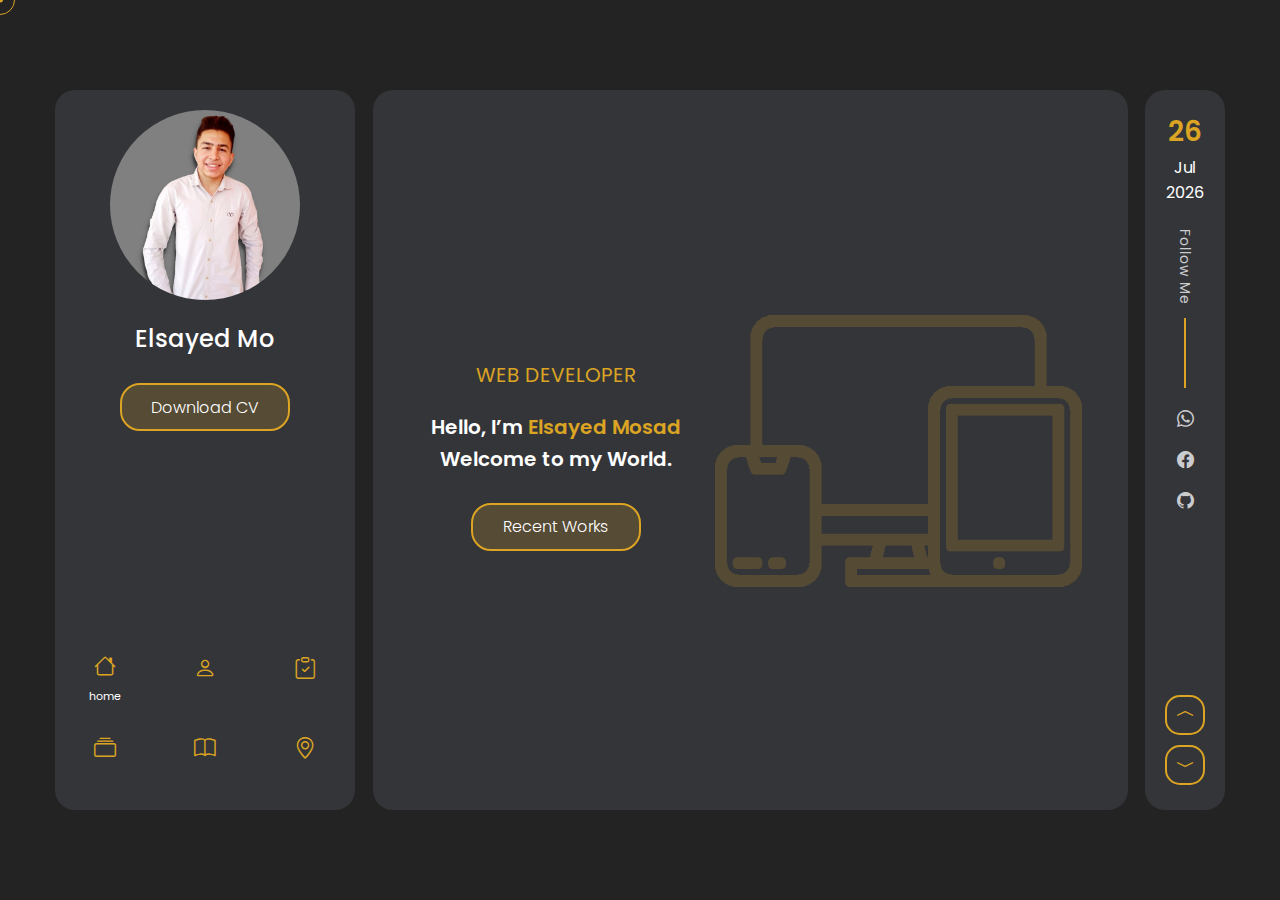
<file: index.html>
<!DOCTYPE html>
<html lang="en">
  <head>
    <meta charset="UTF-8" />
    <meta http-equiv="X-UA-Compatible" content="IE=edge" />
    <meta name="viewport" content="width=device-width, initial-scale=1.0" />
    <meta name="description" content="Elsayed Portfolio Website" />
    <meta name="theme-color" content="#343539" />
    <title>Elsayed Mo</title>
    <!-- Link added -->
    <link rel="shortcut icon" href="assets/imgs/per2.png" />
    <link rel="apple-touch-icon" href="#" />
    <!-- Bootstrap icons -->
    <link rel="stylesheet" href="assets/css/bootstrap-icons.css" />
    <!-- <link rel="stylesheet" href="https://cdn.jsdelivr.net/npm/bootstrap-icons@1.8.1/font/bootstrap-icons.css"> -->
    <!-- Google Fonts -->
    <link
      href="https://fonts.googleapis.com/css?family=Roboto:400,700&display=swap"
      rel="stylesheet"
    />
    <link rel="preconnect" href="https://fonts.googleapis.com" />
    <link rel="preconnect" href="https://fonts.gstatic.com" crossorigin />
    <link
      href="https://fonts.googleapis.com/css2?family=Poppins:ital,wght@0,100;0,200;0,300;0,400;0,500;0,600;0,700;0,800;0,900;1,100;1,200;1,300;1,400;1,500;1,600;1,700;1,800;1,900&display=swap"
      rel="stylesheet"
    />
    <!-- Render all elements -->
    <link rel="stylesheet" href="assets/css/normalize.css" />
    <!-- Main CSS file -->
    <link rel="stylesheet" href="assets/css/style.css" />
    <!-- Swiper CSS -->
    <link
      rel="stylesheet"
      href="https://unpkg.com/swiper/swiper-bundle.min.css"
    />
  </head>
  <body>
    <div class="load" id="loader"></div>
    <div class="content">
      <div class="container">
        <div class="toggle-side">
          <span></span>
          <span></span>
          <span></span>
        </div>
        <div class="left-side">
          <div class="my-info">
            <div class="my-img">
              <img src="assets/imgs/meme.jpg" alt="My Image In Left Side" />
            </div>
            <div class="my-name">Elsayed Mo</div>
            <a
              class="my-cv but"
              href="assets/pdf/myCV.pdf"
              aria-label="Download CV"
              target="_blank"
            >
              Download CV
            </a>
          </div>
          <nav class="nav">
            <ul class="nav-menu">
              <li class="nav-item">
                <a href="#home" class="nav-link active-link" aria-label="Home">
                  <i class="bi bi-house"></i>
                  <span class="item-name"> home </span>
                </a>
              </li>
              <li class="nav-item">
                <a href="#about" class="nav-link" aria-label="About">
                  <i class="bi bi-person"></i>
                  <span class="item-name"> about </span>
                </a>
              </li>
              <li class="nav-item">
                <a href="#resume" class="nav-link" aria-label="Resume">
                  <i class="bi bi-clipboard-check"></i>
                  <span class="item-name"> resume </span>
                </a>
              </li>
              <li class="nav-item">
                <a href="#works" class="nav-link" aria-label="Works">
                  <i class="bi bi-collection"></i>
                  <span class="item-name"> works </span>
                </a>
              </li>
              <li class="nav-item">
                <a href="#blog" class="nav-link" aria-label="Blog">
                  <i class="bi bi-book"></i>
                  <span class="item-name"> blog </span>
                </a>
              </li>
              <li class="nav-item">
                <a href="#contact" class="nav-link" aria-label="Contact">
                  <i class="bi bi-geo-alt"></i>
                  <span class="item-name"> contact </span>
                </a>
              </li>
            </ul>
          </nav>
        </div>
        <main class="main">
          <div class="main-content">
            <section class="home section">
              <div class="home-img">
                <img
                  src="assets/imgs/meme.jpg"
                  alt="My Image in Home section"
                />
              </div>
              <div class="home-text">
                <div class="home-job">web developer</div>
                <div class="home-hello">
                  Hello, I’m
                  <span class="home-my-name"> Elsayed Mosad </span>
                  Welcome to my World.
                </div>
                <div class="home-social">
                  <a
                    href="https://www.facebook.com/"
                    class="social-whats home-link"
                    aria-label="whats"
                    ><i class="bi bi-whatsapp"></i
                  ></a>
                  <a
                    href="https://www.facebook.com/"
                    class="social-face home-link"
                    aria-label="facebook"
                    ><i class="bi bi-facebook"></i
                  ></a>
                  <a
                    href="https://github.com/"
                    class="social-github home-link"
                    aria-label="github"
                    ><i class="bi bi-github"></i
                  ></a>
                </div>
                <button
                  class="home-works but"
                  aria-label="Recent Works In Home"
                >
                  Recent Works
                </button>
              </div>
              <div class="home-main-img">
                <img
                  src="assets/imgs/responsive-dark.png"
                  alt="responsive home img"
                />
              </div>
            </section>

            <section class="section about">
              <div class="about-me">
                <div class="about-me-img">
                  <img src="assets/imgs/about.jpg" alt="About Image" />
                </div>
                <div class="about-me-text">
                  <h2 class="about-me-head">
                    A short story about me , my mission, thinking and craft.
                  </h2>
                  <p class="about-me-par">
                    I’m a web developer who aware of the tiny moments in a
                    persons life that reveal greater truths. Lorem ipsum dolor,
                    sit amet consectetur adipisicing elit. Voluptate dolorum
                    sunt omnis atque explicabo aut.
                  </p>
                </div>
                <div class="about-info">
                  <div class="flex-info">
                    <div class="about-info-r">
                      <h4 class="about-title">
                        Website :
                        <span class="about-des"> e1357924680m@gmail.com </span>
                      </h4>
                      <h4 class="about-title">
                        Phone :
                        <span class="about-des"> +155 549 6206</span>
                      </h4>
                      <h4 class="about-title">
                        City :
                        <span class="about-des"> El-Bagour City</span>
                      </h4>
                    </div>
                    <div class="about-info-l">
                      <h4 class="about-title">
                        Age :
                        <span class="about-des"> 20 </span>
                      </h4>
                      <h4 class="about-title">
                        Degree :
                        <span class="about-des"> Master </span>
                      </h4>
                      <h4 class="about-title">
                        Freelance :
                        <span class="about-des"> Available </span>
                      </h4>
                    </div>
                  </div>
                  <button class="hire-me" aria-label="Hire Me">hire me</button>
                </div>
              </div>
              <div class="about-icons">
                <div class="about-icon-box">
                  <i class="bi bi-palette"></i>
                  <div class="icon-num" data-number="43">1</div>
                  <div class="icon-box-name">Logic Design</div>
                </div>
                <div class="about-icon-box">
                  <i class="bi bi-laptop"></i>
                  <div class="icon-num" data-number="63">1</div>
                  <div class="icon-box-name">Web Design</div>
                </div>
                <div class="about-icon-box">
                  <i class="bi bi-award"></i>
                  <div class="icon-num" data-number="42">1</div>
                  <div class="icon-box-name">Illustration</div>
                </div>
                <div class="about-icon-box">
                  <i class="bi bi-journal-check"></i>
                  <div class="icon-num" data-number="58">1</div>
                  <div class="icon-box-name">Project Done</div>
                </div>
              </div>
              <div class="about-skills">
                <div class="about-box1">
                  <div class="skills-text">
                    <h2 class="skills-head">
                      I have been able to experience & developing this type of
                      skill.
                    </h2>
                    <p class="skills-par">
                      I was doing everything in my power to provide me with all
                      the experiences to provide cost-effective and high quality
                      products to satisfy my customers all over the world
                    </p>
                  </div>
                </div>
                <div class="about-box2">
                  <ul class="about-knowledge">
                    <li>Compatibility</li>
                    <li>Support</li>
                    <li>Speed</li>
                    <li>Teaching Web</li>
                  </ul>
                </div>
                <div class="about-box3">
                  <div class="skills-design">
                    <h2 class="design-head title">Skills</h2>
                    <div class="skill-item">
                      <h4 class="skill-name">front-end</h4>
                      <div class="skill-show">
                        <span class="span-show" data-width="75%"></span>
                        <div class="skill-per">
                          <span class="span-text" data-width="75">0</span
                          ><span>%</span>
                        </div>
                      </div>
                    </div>
                    <div class="skill-item">
                      <h4 class="skill-name">data structure & algorithm</h4>
                      <div class="skill-show">
                        <span class="span-show" data-width="60%"></span>
                        <div class="skill-per">
                          <span class="span-text" data-width="60">0</span
                          ><span>%</span>
                        </div>
                      </div>
                    </div>
                    <div class="skill-item">
                      <h4 class="skill-name">c++</h4>
                      <div class="skill-show">
                        <span class="span-show" data-width="70%"></span>
                        <div class="skill-per">
                          <span class="span-text" data-width="70">0</span
                          ><span>%</span>
                        </div>
                      </div>
                    </div>
                  </div>
                </div>
                <div class="about-box4">
                  <h2 class="design-head title">Design Skills</h2>
                  <div class="lang-box">
                    <h6 class="lang-head">Arbic <span>Fluent</span></h6>
                    <ul class="lang-list">
                      <li class="lang-item bg"></li>
                      <li class="lang-item bg"></li>
                      <li class="lang-item bg"></li>
                      <li class="lang-item bg"></li>
                      <li class="lang-item bg"></li>
                      <li class="lang-item bg"></li>
                      <li class="lang-item bg"></li>
                      <li class="lang-item bg"></li>
                      <li class="lang-item bg"></li>
                      <li class="lang-item ha"></li>
                    </ul>
                  </div>
                  <div class="lang-box">
                    <h6 class="lang-head">English <span>Fluent</span></h6>
                    <ul class="lang-list">
                      <li class="lang-item bg"></li>
                      <li class="lang-item bg"></li>
                      <li class="lang-item bg"></li>
                      <li class="lang-item bg"></li>
                      <li class="lang-item bg"></li>
                      <li class="lang-item bg"></li>
                      <li class="lang-item bg"></li>
                      <li class="lang-item ha"></li>
                      <li class="lang-item bo"></li>
                      <li class="lang-item bo"></li>
                    </ul>
                  </div>
                  <div class="lang-box">
                    <h6 class="lang-head">French <span>Basic</span></h6>
                    <ul class="lang-list">
                      <li class="lang-item bg"></li>
                      <li class="lang-item bg"></li>
                      <li class="lang-item bg"></li>
                      <li class="lang-item bg"></li>
                      <li class="lang-item bo"></li>
                      <li class="lang-item bo"></li>
                      <li class="lang-item bo"></li>
                      <li class="lang-item bo"></li>
                      <li class="lang-item bo"></li>
                      <li class="lang-item bo"></li>
                    </ul>
                  </div>
                </div>
              </div>
              <!-- Swiper -->

              <div class="about-testimonial swiper mySwiper">
                <div class="test-flex swiper-wrapper">
                  <div class="swiper-slide">
                    <div class="test-box box1">
                      <p class="test-par">
                        "My motivation is customer satisfaction. Trust me and
                        trust your growth asset management to my expertise
                        gained over the years. My goal is continuous
                        achievement.!"
                      </p>
                      <div class="test-person">
                        <div class="per-img">
                          <img src="assets/imgs/per1.png" alt="Person image" />
                        </div>
                        <div class="person-text">
                          <h5 class="person-name">Ahmad Elsayed 1</h5>
                          <p class="person-jop">Web Developer</p>
                        </div>
                      </div>
                    </div>
                  </div>

                  <div class="swiper-slide">
                    <div class="test-box box2">
                      <p class="test-par">
                        "My motivation is customer satisfaction. Trust me and
                        trust your growth asset management to my expertise
                        gained over the years. My goal is continuous
                        achievement.!"
                      </p>
                      <div class="test-person">
                        <div class="per-img">
                          <img src="assets/imgs/per2.png" alt="Person image" />
                        </div>
                        <div class="person-text">
                          <h5 class="person-name">david beckham 2</h5>
                          <p class="person-jop">Web Developer</p>
                        </div>
                      </div>
                    </div>
                  </div>
                  <div class="swiper-slide">
                    <div class="test-box box3">
                      <p class="test-par">
                        "My motivation is customer satisfaction. Trust me and
                        trust your growth asset management to my expertise
                        gained over the years. My goal is continuous
                        achievement.!"
                      </p>
                      <div class="test-person">
                        <div class="per-img">
                          <img src="assets/imgs/per3.png" alt="Person image" />
                        </div>
                        <div class="person-text">
                          <h5 class="person-name">Nushi Jose 3</h5>
                          <p class="person-jop">Web Developer</p>
                        </div>
                      </div>
                    </div>
                  </div>
                </div>

                <!-- <div class="swiper-button-next"></div>
                <div class="swiper-button-prev"></div> -->

                <div class="swiper-pagination"></div>
              </div>
            </section>

            <section class="section resume">
              <div class="services">
                <h2 class="title">Services</h2>
                <div class="resume-box">
                  <div class="resume-item">
                    <i class="bi bi-laptop"></i>
                    <h3 class="resume-head">Web Design</h3>
                    <p class="resume-par">
                      In a professional context it often happens that private or
                      corporate clients corder a publication to be made.
                    </p>
                  </div>
                  <div class="resume-item">
                    <i class="bi bi-palette"></i>
                    <h3 class="resume-head">Logo Design</h3>
                    <p class="resume-par">
                      In a professional context it often happens that private or
                      corporate clients corder a publication to be made.
                    </p>
                  </div>
                  <div class="resume-item">
                    <i class="bi bi-award"></i>
                    <h3 class="resume-head">Web Development</h3>
                    <p class="resume-par">
                      In a professional context it often happens that private or
                      corporate clients corder a publication to be made.
                    </p>
                  </div>
                  <div class="resume-item">
                    <i class="bi bi-film"></i>
                    <h3 class="resume-head">Short Animations</h3>
                    <p class="resume-par">
                      In a professional context it often happens that private or
                      corporate clients corder a publication to be made.
                    </p>
                  </div>
                  <div class="resume-item">
                    <i class="bi bi-badge-ad"></i>
                    <h3 class="resume-head">Advetising</h3>
                    <p class="resume-par">
                      In a professional context it often happens that private or
                      corporate clients corder a publication to be made.
                    </p>
                  </div>
                  <div class="resume-item">
                    <i class="bi bi-controller"></i>
                    <h3 class="resume-head">Game Development</h3>
                    <p class="resume-par">
                      In a professional context it often happens that private or
                      corporate clients corder a publication to be made.
                    </p>
                  </div>
                </div>
              </div>

              <div class="education">
                <h2 class="title">Education</h2>

                <div class="resume-box">
                  <div class="resume-item">
                    <div class="resume-date">2019 - 2020</div>
                    <h3 class="resume-head">Web</h3>
                    <p class="resume-par">
                      Lorem ipsum dolor sit amet, consectetur adipiscing elit.
                      Quisque scelerisque diam non nisi semper, et elementum
                      lorem ornare.
                    </p>
                  </div>
                  <div class="resume-item">
                    <div class="resume-date">2020 - 2021</div>
                    <h3 class="resume-head">Web</h3>
                    <p class="resume-par">
                      Lorem ipsum dolor sit amet, consectetur adipiscing elit.
                      Quisque scelerisque diam non nisi semper, et elementum
                      lorem ornare.
                    </p>
                  </div>
                  <div class="resume-item">
                    <div class="resume-date">2021 - 2022</div>
                    <h3 class="resume-head">Advetising Course</h3>
                    <p class="resume-par">
                      Lorem ipsum dolor sit amet, consectetur adipiscing elit.
                      Quisque scelerisque diam non nisi semper, et elementum
                      lorem ornare.
                    </p>
                  </div>
                  <div class="resume-item">
                    <div class="resume-date">2022 - 2023</div>
                    <h3 class="resume-head">Web</h3>
                    <p class="resume-par">
                      Lorem ipsum dolor sit amet, consectetur adipiscing elit.
                      Quisque scelerisque diam non nisi semper, et elementum
                      lorem ornare.
                    </p>
                  </div>
                </div>
              </div>
              <div class="experience">
                <h2 class="title">Experience</h2>

                <div class="resume-box">
                  <div class="resume-item">
                    <div class="resume-date">2019 - 2020</div>
                    <h3 class="resume-head">Web</h3>
                    <p class="resume-par">
                      Lorem ipsum dolor sit amet, consectetur adipiscing elit.
                      Quisque scelerisque diam non nisi semper, et elementum
                      lorem ornare.
                    </p>
                  </div>
                  <div class="resume-item">
                    <div class="resume-date">2020 - 2021</div>
                    <h3 class="resume-head">Web</h3>
                    <p class="resume-par">
                      Lorem ipsum dolor sit amet, consectetur adipiscing elit.
                      Quisque scelerisque diam non nisi semper, et elementum
                      lorem ornare.
                    </p>
                  </div>
                  <div class="resume-item">
                    <div class="resume-date">2021 - 2022</div>
                    <h3 class="resume-head">Web</h3>
                    <p class="resume-par">
                      Lorem ipsum dolor sit amet, consectetur adipiscing elit.
                      Quisque scelerisque diam non nisi semper, et elementum
                      lorem ornare.
                    </p>
                  </div>
                  <div class="resume-item">
                    <div class="resume-date">2022 - 2023</div>
                    <h3 class="resume-head">Web</h3>
                    <p class="resume-par">
                      Lorem ipsum dolor sit amet, consectetur adipiscing elit.
                      Quisque scelerisque diam non nisi semper, et elementum
                      lorem ornare.
                    </p>
                  </div>
                </div>
              </div>
            </section>

            <section class="section works">
              <h2 class="works-head">PORTFOLIO</h2>
              <h3 class="works-title">See My Ausome Work</h3>
              <span class="works-show"></span>
              <div class="works-items">
                <div class="items-buts">
                  <button
                    class="work-but active-but"
                    aria-label="Works items button"
                    data-type="all"
                  >
                    All
                  </button>
                  <button
                    class="work-but"
                    aria-label="Works items button"
                    data-type="front"
                  >
                    Front-end
                  </button>

                  <button
                    class="work-but"
                    aria-label="Works items button"
                    data-type="js"
                  >
                    JS
                  </button>
                  <button
                    class="work-but"
                    aria-label="Works items button"
                    data-type="css"
                  >
                    HTML&CSS
                  </button>
                </div>
                <div class="items-projects">
                  <div class="project-box" data-pro="front">
                    <img src="assets/imgs/imgPro/13.png" alt="Project image" />
                    <div class="project-overlay">
                      <div class="project-icon">
                        <a
                          href="https://github.com/ElsayedMosad/my-amazon.git"
                          class="box-link"
                          target="_blank"
                        >
                          <i class="bi bi-github"></i>
                        </a>
                        <a
                          href="https://my-amazon-ten.vercel.app/"
                          class="box-link"
                          target="_blank"
                        >
                          <i class="bi bi-eye"></i>
                        </a>
                        <a href="#" class="box-link">
                          <i class="bi bi-binoculars"></i>
                        </a>
                      </div>
                    </div>
                  </div>

                  <div class="project-box" data-pro="js">
                    <img src="assets/imgs/imgPro/9.jpg" alt="Project image" />
                    <div class="project-overlay">
                      <div class="project-icon">
                        <a
                          href="https://github.com/ElsayedMosad/crudWithJavascript.git"
                          class="box-link"
                          target="_blank"
                        >
                          <i class="bi bi-github"></i>
                        </a>
                        <a
                          href="https://elsayedmosad.github.io/crudWithJavascript/"
                          class="box-link"
                          target="_blank"
                        >
                          <i class="bi bi-eye"></i>
                        </a>
                        <a href="#" class="box-link">
                          <i class="bi bi-binoculars"></i>
                        </a>
                      </div>
                    </div>
                  </div>

                  <div class="project-box" data-pro="front">
                    <img src="assets/imgs/imgPro/7.jpg" alt="Project image" />
                    <div class="project-overlay">
                      <div class="project-icon">
                        <a
                          href="https://github.com/ElsayedMosad/watch.git"
                          class="box-link"
                          target="_blank"
                        >
                          <i class="bi bi-github"></i>
                        </a>
                        <a
                          href="https://elsayedmosad.github.io/watch/"
                          class="box-link"
                          target="_blank"
                        >
                          <i class="bi bi-eye"></i>
                        </a>
                        <a href="#" class="box-link">
                          <i class="bi bi-binoculars"></i>
                        </a>
                      </div>
                    </div>
                  </div>

                  <div class="project-box" data-pro="front">
                    <img src="assets/imgs/imgPro/10.jpg" alt="Project image" />
                    <div class="project-overlay">
                      <div class="project-icon">
                        <a
                          href="https://github.com/ElsayedMosad/liberty_market_DSC.git"
                          class="box-link"
                          target="_blank"
                        >
                          <i class="bi bi-github"></i>
                        </a>
                        <a
                          href="https://elsayedmosad.github.io/liberty_market_DSC/"
                          class="box-link"
                          target="_blank"
                        >
                          <i class="bi bi-eye"></i>
                        </a>
                        <a href="#" class="box-link">
                          <i class="bi bi-binoculars"></i>
                        </a>
                      </div>
                    </div>
                  </div>
                  <div class="project-box" data-pro="css">
                    <img src="assets/imgs/imgPro/5.jpg" alt="Project image" />
                    <div class="project-overlay">
                      <div class="project-icon">
                        <a
                          href="https://github.com/ElsayedMosad/KASPER.git"
                          class="box-link"
                          target="_blank"
                        >
                          <i class="bi bi-github"></i>
                        </a>
                        <a
                          href="https://elsayedmosad.github.io/KASPER/"
                          class="box-link"
                          target="_blank"
                        >
                          <i class="bi bi-eye"></i>
                        </a>
                        <a href="#" class="box-link">
                          <i class="bi bi-binoculars"></i>
                        </a>
                      </div>
                    </div>
                  </div>
                  <div class="project-box" data-pro="front">
                    <img src="assets/imgs/imgPro/11.jpg" alt="Project image" />
                    <div class="project-overlay">
                      <div class="project-icon">
                        <a
                          href="https://github.com/ElsayedMosad/DeliverySASS.git"
                          class="box-link"
                          target="_blank"
                        >
                          <i class="bi bi-github"></i>
                        </a>
                        <a
                          href="https://elsayedmosad.github.io/DeliverySASS/"
                          class="box-link"
                          target="_blank"
                        >
                          <i class="bi bi-eye"></i>
                        </a>
                        <a href="#" class="box-link">
                          <i class="bi bi-binoculars"></i>
                        </a>
                      </div>
                    </div>
                  </div>
                  <div class="project-box" data-pro="js">
                    <img src="assets/imgs/imgPro/1.jpg" alt="Project image" />
                    <div class="project-overlay">
                      <div class="project-icon">
                        <a
                          href="https://github.com/ElsayedMosad/toDoList.git"
                          class="box-link"
                          target="_blank"
                        >
                          <i class="bi bi-github"></i>
                        </a>
                        <a
                          href="https://elsayedmosad.github.io/toDoList/"
                          class="box-link"
                          target="_blank"
                        >
                          <i class="bi bi-eye"></i>
                        </a>
                        <a href="#" class="box-link">
                          <i class="bi bi-binoculars"></i>
                        </a>
                      </div>
                    </div>
                  </div>

                  <div class="project-box" data-pro="front">
                    <img src="assets/imgs/imgPro/2.jpg" alt="Project image" />
                    <div class="project-overlay">
                      <div class="project-icon">
                        <a
                          href="https://github.com/ElsayedMosad/DesignMasterJs.git"
                          class="box-link"
                          target="_blank"
                        >
                          <i class="bi bi-github"></i>
                        </a>
                        <a
                          href="https://elsayedmosad.github.io/DesignMasterJs/"
                          class="box-link"
                          target="_blank"
                        >
                          <i class="bi bi-eye"></i>
                        </a>
                        <a href="#" class="box-link">
                          <i class="bi bi-binoculars"></i>
                        </a>
                      </div>
                    </div>
                  </div>

                  <div class="project-box" data-pro="front">
                    <img src="assets/imgs/imgPro/4.jpg" alt="Project image" />
                    <div class="project-overlay">
                      <div class="project-icon">
                        <a
                          href="https://github.com/ElsayedMosad/Restaurant.git"
                          class="box-link"
                          target="_blank"
                        >
                          <i class="bi bi-github"></i>
                        </a>
                        <a
                          href="https://elsayedmosad.github.io/Restaurant/"
                          class="box-link"
                          target="_blank"
                        >
                          <i class="bi bi-eye"></i>
                        </a>
                        <a href="#" class="box-link">
                          <i class="bi bi-binoculars"></i>
                        </a>
                      </div>
                    </div>
                  </div>

                  <div class="project-box" data-pro="css">
                    <img src="assets/imgs/imgPro/3.jpg" alt="Project image" />
                    <div class="project-overlay">
                      <div class="project-icon">
                        <a
                          href="https://github.com/ElsayedMosad/Re_HTML_and_CSS_template_one.git"
                          class="box-link"
                          target="_blank"
                        >
                          <i class="bi bi-github"></i>
                        </a>
                        <a
                          href="https://elsayedmosad.github.io/Re_HTML_and_CSS_template_one/"
                          class="box-link"
                          target="_blank"
                        >
                          <i class="bi bi-eye"></i>
                        </a>
                        <a href="#" class="box-link">
                          <i class="bi bi-binoculars"></i>
                        </a>
                      </div>
                    </div>
                  </div>

                  <div class="project-box" data-pro="js">
                    <img src="assets/imgs/imgPro/12.png" alt="Project image" />
                    <div class="project-overlay">
                      <div class="project-icon">
                        <a
                          href="https://github.com/ElsayedMosad/shoppingCart.git"
                          class="box-link"
                          target="_blank"
                        >
                          <i class="bi bi-github"></i>
                        </a>
                        <a
                          href="https://elsayedmosad.github.io/shoppingCart/"
                          class="box-link"
                          target="_blank"
                        >
                          <i class="bi bi-eye"></i>
                        </a>
                        <a href="#" class="box-link">
                          <i class="bi bi-binoculars"></i>
                        </a>
                      </div>
                    </div>
                  </div>
                </div>
              </div>
            </section>
            <section class="section blog">
              <h2 class="title">Latest News</h2>
              <div class="blog-items">
                <div class="blog-box">
                  <div class="blog-img">
                    <img src="assets/imgs/02.jpg" alt="Blog imgage" />
                    <div class="blog-img-overlay">
                      <i class="bi bi-journal-text"></i>
                    </div>
                  </div>
                  <div class="blog-text">
                    <span class="blog-date"> 20 june 2021 </span>
                    <h3 class="blog-title">
                      Stay informed about the latest cameras and money of that
                    </h3>
                    <p class="blog-par">
                      Lorem ipsum dolor sit amet consectetur adipiscing elit,
                      sed do eiusmod tempor incididunt ut.
                    </p>
                  </div>
                </div>
                <div class="blog-box">
                  <div class="blog-img">
                    <img src="assets/imgs/03.jpg" alt="Blog imgage" />

                    <div class="blog-img-overlay">
                      <i class="bi bi-journal-text"></i>
                    </div>
                  </div>
                  <div class="blog-text">
                    <span class="blog-date"> 20 june 2021 </span>
                    <h3 class="blog-title">
                      Stay informed about the latest cameras and money of that
                    </h3>
                    <p class="blog-par">
                      Lorem ipsum dolor sit amet consectetur adipiscing elit,
                      sed do eiusmod tempor incididunt ut.
                    </p>
                  </div>
                </div>
                <div class="blog-box">
                  <div class="blog-img">
                    <img src="assets/imgs/04.jpg" alt="Blog imgage" />
                    <div class="blog-img-overlay">
                      <i class="bi bi-journal-text"></i>
                    </div>
                  </div>
                  <div class="blog-text">
                    <span class="blog-date"> 20 june 2021 </span>
                    <h3 class="blog-title">
                      Stay informed about the latest cameras and money of that
                    </h3>
                    <p class="blog-par">
                      Lorem ipsum dolor sit amet consectetur adipiscing elit,
                      sed do eiusmod tempor incididunt ut.
                    </p>
                  </div>
                </div>
                <div class="blog-box">
                  <div class="blog-img">
                    <img src="assets/imgs/05.jpg" alt="Blog imgage" />
                    <div class="blog-img-overlay">
                      <i class="bi bi-journal-text"></i>
                    </div>
                  </div>
                  <div class="blog-text">
                    <span class="blog-date"> 20 june 2021 </span>
                    <h3 class="blog-title">
                      Stay informed about the latest cameras and money of that
                    </h3>
                    <p class="blog-par">
                      Lorem ipsum dolor sit amet consectetur adipiscing elit,
                      sed do eiusmod tempor incididunt ut.
                    </p>
                  </div>
                </div>
              </div>
            </section>
            <section class="section contact">
              <h2 class="title">Get in Touch</h2>
              <div class="contact-boxs">
                <div class="map-box">
                  <!-- <div id="map"></div> -->

                  <iframe
                    src="https://www.google.com/maps/embed?pb=!1m18!1m12!1m3!1d13760.681254716073!2d31.045001307755822!3d30.431273509320093!2m3!1f0!2f0!3f0!3m2!1i1024!2i768!4f13.1!3m3!1m2!1s0x14587983dbcc1fbd%3A0x4b3aee20a2067b8a!2z2KfZhNio2KfYrNmI2LHYjCDZhdiv2YrZhtipINin2YTYqNin2KzZiNix2Iwg2KfZhNio2KfYrNmI2LHYjCDYp9mE2YXZhtmI2YHZitip!5e0!3m2!1sar!2seg!4v1650982082894!5m2!1sar!2seg"
                    width="100%"
                    height="100%"
                    style="border: 0"
                    allowfullscreen=""
                    loading="lazy"
                    referrerpolicy="no-referrer-when-downgrade"
                  ></iframe>
                </div>
                <div class="info-content">
                  <div class="info-email">
                    <div class="info-box">
                      <i class="bi bi-envelope-open"></i>
                      <div class="info-text">
                        <h5 class="info-head">Mail Me</h5>
                        <span class="info-span">email@example.com </span>
                      </div>
                    </div>
                    <div class="info-box">
                      <i class="bi bi-telephone"></i>
                      <div class="info-text">
                        <h5 class="info-head">Call Us On</h5>
                        <span class="info-span">+123 456 7890 </span>
                      </div>
                    </div>
                    <div class="info-box">
                      <i class="bi bi-map"></i>
                      <div class="info-text">
                        <h5 class="info-head">Visit office</h5>
                        <span class="info-span"
                          >24 Street, New York, United State.
                        </span>
                      </div>
                    </div>
                  </div>

                  <div class="info-form">
                    <form action="" class="form">
                      <input
                        type="text"
                        name="name"
                        id="name"
                        placeholder="Complate Name"
                      />
                      <input
                        type="email"
                        name="email"
                        id="email"
                        placeholder="Email Address"
                      />
                      <input
                        type="text"
                        name="number"
                        id="number"
                        placeholder="Phone number"
                      />
                      <textarea
                        name="message"
                        id="message"
                        cols="30"
                        rows="7"
                        placeholder="Your message"
                      ></textarea>
                      <input
                        type="submit"
                        value="Send Message"
                        class="submit"
                      />
                    </form>
                  </div>
                </div>
              </div>
            </section>
          </div>
        </main>
        <div class="right-side">
          <div class="date">
            <div class="date-number" id="date-day">3</div>
            <div class="date-info">
              <div class="date-month" id="date-month">A</div>
              <div class="date-year" id="date-year">20</div>
            </div>
          </div>
          <div class="follow">
            <p class="follow-me">Follow Me</p>
            <span class="follow-line"></span>
            <div class="follow-social">
              <a
                href="https://chatwith.io/s/6270a2dcc8aab"
                class="social-whats follow-link"
                aria-label="whatsapp"
                target="_blank"
                ><i class="bi bi-whatsapp"></i
              ></a>
              <a
                href="https://www.facebook.com/elsayed.mosad.963"
                class="social-face follow-link"
                aria-label="facebook"
                target="_blank"
                ><i class="bi bi-facebook"></i
              ></a>
              <a
                href="https://github.com/ElsayedMosad"
                class="social-github follow-link"
                aria-label="github"
                target="_blank"
                ><i class="bi bi-github"></i
              ></a>
            </div>
          </div>
        </div>
        <div class="move">
          <button class="move-up move-but" aria-label="Move Up">
            <i class="bi bi-chevron-compact-up"></i>
          </button>
          <button class="move-down move-but" aria-label="Move Down">
            <i class="bi bi-chevron-compact-down"></i>
          </button>
        </div>
      </div>
    </div>
    <!-- Cursor animaition -->
    <div class="cursor cursor-1"></div>
    <div class="cursor cursor-2"></div>
    <!-- Main Js file -->
    <script src="assets/js/script.js"></script>
    <!-- Swiper JS -->
    <script src="https://unpkg.com/swiper/swiper-bundle.min.js"></script>
    <!-- Initialize Swiper -->
    <script>
      var swiper = new Swiper(".mySwiper", {
        slidesPerView: 1,
        spaceBetween: 30,
        loop: true,
        pagination: {
          el: ".swiper-pagination",
          clickable: true,
        },
        navigation: {
          nextEl: ".swiper-button-next",
          prevEl: ".swiper-button-prev",
        },
      });
    </script>
  </body>
</html>
</file>
<file: assets/css/style.css>
/* @import url('https://fonts.googleapis.com/css2?family=Poppins:ital,wght@0,100;0,200;0,300;0,400;0,500;0,600;0,700;0,800;0,900;1,100;1,200;1,300;1,400;1,500;1,600;1,700;1,800;1,900&display=swap'); */
@font-face {
  font-family: "Pacifico";
  font-style: normal;
  font-weight: 400;
  src: local("Pacifico Regular"), local("Pacifico-Regular"),
    url(https://fonts.gstatic.com/s/pacifico/v12/FwZY7-Qmy14u9lezJ-6H6MmBp0u-.woff2)
      format("woff2");
  font-display: swap;
}

/* -- Variables CSS -- */
:root {
  /* -- Colors -- */
  --var-color: #dba423;
  --bg-color: #232324;
  --con-color: #343539;
  --f-color: #fff;
  --c-color: #cbccce;
  --t-color: #535455;

  /* -- WeightFonts */
  --head-weight: 500;
  --big-weight: 600;

  /* -- Line Height */
  --line-h: 1.6;

  /* Border Radius */
  --small-bor-rad: 10px;
  --normal-bor-rad: 20px;
  --big-bor-rad: 25px;

  /* Font Size */
  font-size: 16px;
  --biggest-font-size: 2.25rem;
  --h1-font-size: 1.5rem;
  --h2-font-size: 1.25rem;
  --h3-font-size: 1rem;
  --normal-font-size: 0.938rem;
  --small-font-size: 0.813rem;
  --smaller-font-size: 0.75rem;
}
@media screen and (min-width: 768px) {
  :root {
    --biggest-font-size: 4rem;
    --h1-font-size: 2.25rem;
    --h2-font-size: 1.5rem;
    --h3-font-size: 1.25rem;
    --normal-font-size: 1rem;
    --small-font-size: 0.875rem;
    --smaller-font-size: 0.813rem;
  }
}

*,
::before,
::after {
  box-sizing: border-box;
}
html {
  scroll-behavior: smooth;
}
body {
  font-family: "Poppins", sans-serif;
  background-color: var(--bg-color);
  line-height: var(--line-h);
  font-size: 16px;
}
h1,
h2,
h3,
h4,
h5,
h6,
p,
ul {
  margin: 0;
  padding: 0;
}
a {
  text-decoration: none;
}
ul {
  list-style-type: none;
}
img {
  max-width: 100%;
  height: auto;
}
button {
  border: none;
  outline: none;
  cursor: pointer;
  background-color: transparent;
}
/* -- Classes -- */
.container {
  margin-left: auto;
  margin-right: auto;
}
@media (max-width: 575px) {
  .container {
    width: calc(100% - 25px);
  }
}
@media (min-width: 576px) {
  .container {
    width: calc(100% - 50px);
  }
}
@media (min-width: 768px) {
  .container {
    width: calc(100% - 70px);
  }
}
@media (min-width: 992px) {
  .container {
    width: calc(100% - 90px);
  }
}
@media (min-width: 1200px) {
  .container {
    width: calc(100% - 110px);
  }
}
@media (min-width: 1400px) {
  .container {
    width: calc(100% - 140px);
  }
}

.title {
  font-size: var(--h2-font-size);
  color: var(--var-color);
  margin: 15px 0 40px;
  position: relative;
  font-weight: var(--head-weight);
}
.title::before {
  content: "";
  position: absolute;
  bottom: -12px;
  left: 0;
  width: 60px;
  height: 5px;
  border-radius: 5px;
  background-color: var(--var-color);
}
.title::after {
  content: "";
  position: absolute;
  bottom: -12px;
  left: 0;
  transform: translateY(-2px);
  width: 100%;
  height: 1px;
  border-radius: 5px;
  background: linear-gradient(to right, #dba423, #343539);
}
@media (min-width: 576px) {
  .title.title-med {
    width: 80%;
    margin-left: auto;
    margin-right: auto;
  }
}
@media (min-width: 768px) {
  .title.title-med {
    width: 40%;
    margin-left: 5%;
  }
}
@media (min-width: 992px) {
  .title.title-med {
    width: 35%;
    margin-left: 0;
  }
}
.but {
  width: 170px;
  height: 48px;
  background-color: #564b35;
  font-size: var(--normal-font-size);
  border-radius: var(--normal-bor-rad);
  color: var(--f-color);
  font-weight: 300;
  border: 2px solid var(--var-color);
  /* max-width: 100%; */
}
/* Load */
.load {
  position: fixed;
  top: 0;
  left: 0;
  width: 100%;
  height: 100vh;
  background: var(--bg-color) url(../imgs/786.gif) no-repeat center center;
  background-size: 4%;
}
/* -- Content -- */
.content {
  width: 100%;
  min-height: 100vh;
  display: flex;
  justify-content: center;
  align-items: center;
  background-color: var(--bg-color);
}
/* -- Content Container-- */
.content .container {
  display: flex;
  justify-content: space-between;
  position: relative;
  overflow-x: hidden;
  height: 80vh;
}
@media (max-width: 991.99px) {
  .content .container {
    height: 95vh;
  }
}
/* -- Toggle Menu For Left Side-- */
.content .toggle-side {
  position: absolute;
  top: 10px;
  right: 15px;
  width: 40px;
  height: 40px;
  border-radius: var(--small-bor-rad);
  background-color: var(--t-color);
  cursor: pointer;
  /* z-index: 20; */
}
.content .toggle-side span {
  display: block;
  width: 25px;
  height: 3px;
  position: absolute;
  top: 50%;
  left: 50%;
  transform: translate(-50%, -50%);
  background-color: var(--var-color);
  transition: 0.5s;
  border-radius: 5px;
}
.content .toggle-side span:nth-child(1) {
  transform: translate(-50%, calc(-50% - 7px));
}
.content .toggle-side span:nth-child(3) {
  transform: translate(-50%, calc(-50% + 7px));
}
.content .toggle-side.toggle-open span:nth-child(1) {
  transform: translate(-50%, -50%) rotate(45deg);
}
.content .toggle-side.toggle-open span:nth-child(2) {
  opacity: 0;
  transform: translate(0, -50%);
}
.content .toggle-side.toggle-open span:nth-child(3) {
  transform: translate(-50%, -50%) rotate(-45deg);
}
@media (min-width: 992.1px) {
  .content .container .toggle-side {
    display: none;
  }
}
/* -- Left Side-- */
.content .left-side {
  width: 300px;
  min-height: 80vh;
  background-color: var(--con-color);
  border-radius: var(--normal-bor-rad);
  display: flex;
  justify-content: space-between;
  align-items: center;
  flex-direction: column;
  position: relative;
  overflow: hidden;
}

/* -- Information Left Side-- */
.content .left-side .my-info {
  display: flex;
  flex-direction: column;
  align-items: center;
  position: relative;
  overflow: hidden;
  margin: 20px 0 5px;
}
.content .left-side .my-info .my-img {
  width: 190px;
  height: 190px;
  max-width: 100%;
  border-radius: 50%;
  overflow: hidden;
}
.content .left-side .my-info .my-img img {
  display: block;
  width: 100%;
  height: 100%;
}
.content .left-side .my-info .my-name {
  color: var(--f-color);
  font-size: var(--h2-font-size);
  margin-top: 20px;
  font-weight: var(--head-weight);
}
.content .left-side .my-info .my-cv {
  margin-top: 25px;
  display: flex;
  justify-content: center;
  align-items: center;
  visibility: visible;
  overflow: hidden;
  opacity: 1;
  transition: 0.8s;
}
.content .left-side .my-info .my-cv:hover {
  background-color: var(--var-color);
  transition: 0.3s ease;
}
.content .left-side .nav-menu {
  position: relative;
  width: 300px;
  height: 160px;
}
/* -- li In Nav */
.content .left-side .nav .nav-item {
  width: calc(100% / 3);
  height: 80px;
  position: absolute;
  text-align: center;
}
.content .left-side .nav .nav-item:nth-child(1) {
  top: 0;
  left: 0;
}
.content .left-side .nav .nav-item:nth-child(2) {
  top: 0;
  left: calc(100% / 3);
}
.content .left-side .nav .nav-item:nth-child(3) {
  top: 0;
  left: calc(100% * (2 / 3));
}
.content .left-side .nav .nav-item:nth-child(4) {
  top: calc(100% / 2);
  left: 0;
}
.content .left-side .nav .nav-item:nth-child(5) {
  top: calc(100% / 2);
  left: calc(100% / 3);
}
.content .left-side .nav .nav-item:nth-child(6) {
  top: calc(100% / 2);
  left: calc(100% * (2 / 3));
}

.content .left-side .nav .nav-link {
  display: inline-block;
  text-align: center;
  padding: 1px;
}
.content .left-side .nav .nav-link i {
  color: var(--var-color);
  display: block;
  font-size: 22px;
  transition: 0.2s ease;
}
.content .left-side .nav .nav-link .item-name {
  display: block;
  color: var(--f-color);
  font-size: 11px;
  opacity: 0;
  visibility: hidden;
  transition: 0.2s ease;
  transform: translateY(-8px);
}

.content .left-side .nav .nav-link.active-link i,
.content .left-side .nav .nav-link:hover i {
  transform: translateY(-2px);
}
.content .left-side .nav .nav-link.active-link .item-name,
.content .left-side .nav .nav-link:hover .item-name {
  transform: translateY(2px);
  opacity: 1;
  visibility: visible;
}
@media (min-width: 992.1px) {
  .content .left-side.play-left {
    width: 80px;
  }
  .content .left-side.play-left .my-img {
    width: 60px;
    height: 60px;
  }

  .content .left-side.play-left .my-name {
    font-size: 12px;
    font-weight: 300;
    margin-top: 10px;
  }
  .content .left-side.play-left .my-cv {
    width: 0;
    padding: 0;
    height: 0;
    font-size: 0px;
    border: 0;
  }
  .content .left-side.play-left .nav-menu {
    position: relative;
    width: 80px;
    height: 420px;
  }
  .content .left-side.play-left .nav .nav-item {
    left: 0;
    width: 80px;
    height: 70px;
  }

  .content .left-side.play-left .nav .nav-item:nth-child(1) {
    top: 0;
  }
  .content .left-side.play-left .nav .nav-item:nth-child(2) {
    top: 70px;
  }
  .content .left-side.play-left .nav .nav-item:nth-child(3) {
    top: 140px;
  }
  .content .left-side.play-left .nav .nav-item:nth-child(4) {
    top: 210px;
  }
  .content .left-side.play-left .nav .nav-item:nth-child(5) {
    top: 280px;
  }
  .content .left-side.play-left .nav .nav-item:nth-child(6) {
    top: 350px;
  }

  .content .left-side.play-left .nav .nav-link i {
    font-size: 20px;
  }
}
/* -- Left Side Mobile -- */
@media (max-width: 991.99px) {
  .content .left-side {
    position: absolute;
    top: 0;
    left: 0;
    width: 100%;
    height: calc(100% - 80px);
    z-index: 10;
    transform: translateX(100vw);
    justify-content: space-around;
    transition: 0.3s ease;
    border: 2px solid var(--var-color);
    border-bottom-left-radius: 0;
    border-bottom-right-radius: 0;
  }
  .content .container.more-list .left-side {
    transform: translateX(0);
    left: 0;
  }
  .content .left-side .nav .nav-link.active-link i,
  .content .left-side .nav .nav-link:hover i {
    transform: translateY(-4px);
  }
  .content .left-side .nav .nav-link .item-name {
    transform: translateY(2px);
    opacity: 1;
    visibility: visible;
    letter-spacing: 1px;
    font-weight: 200;
    font-size: 12px;
  }
  .content .left-side .nav .nav-link.active-link .item-name,
  .content .left-side .nav .nav-link:hover .item-name {
    font-weight: 400;
  }
}
/* Small For menu */
@media (max-width: 576px) {
  .content .container .nav {
    width: 100%;
  }
  .content .container .nav-menu {
    width: 100%;
  }
}
@media (max-width: 330px) {
  .content .left-side .my-info {
    margin: 10px 0 10px;
  }
  .content .left-side .my-info .my-img {
    width: 160px;
    height: 160px;
  }
  .content .left-side .my-info .my-name {
    font-size: 25px;
    margin-top: 10px;
  }
  .content .left-side .my-info .my-cv {
    margin-top: 8px;
  }
  .content .container .nav {
    height: 140px;
  }
}
/* -- Main -- */
.content .main {
  background-color: var(--con-color);
  height: 80vh;
  position: relative;
  border-radius: var(--normal-bor-rad);
  overflow: hidden;
}
.main .main-content {
  position: relative;
  height: 100%;
  transition: 0.6s ease;
}
.content .main .section {
  transition: 0.6s linear;
  height: 100%;
  overflow-y: auto;
  overflow-x: hidden;
  padding: 15px;
  /* position: absolute; */
  /* width: 100%; */
  /* top: 0; */
  /* left: 0; */
}
.show-sec {
  visibility: hidden;
  overflow: hidden;
  opacity: 0;
  transform: scale(0.001);
}
.section::-webkit-scrollbar {
  width: 3px;
}
.section::-webkit-scrollbar-track {
  border-radius: 0;
  background: #535455;
  border-radius: 5px;
}

.section::-webkit-scrollbar-thumb {
  background: #dba423;
  border-radius: 5px;
  outline: 1px solid #dba423;
}
@media (max-width: 991.99px) {
  .section::-webkit-scrollbar {
    width: 5px;
  }
  .section::-webkit-scrollbar-track {
    border-top-right-radius: 10px;
    border-bottom-right-radius: 10px;
  }

  .section::-webkit-scrollbar-thumb {
    border-radius: 5px;
    outline: none;
  }
}

@media (min-width: 992.1px) {
  .content .left-side,
  .content .left-side .my-info,
  .content .left-side .my-img,
  .content .left-side .my-name,
  .content .left-side .nav .nav-item,
  .content .left-side .nav-menu,
  .content .main {
    transition: 0.9s ease;
  }
  .content .main {
    width: calc(100% - 405px);
    padding: 25px 25px 15px 15px;
  }
  .content .left-side.play-left + .main {
    width: calc(100% - 185px);
  }
}

@media (min-width: 1200px) {
  .content .left-side + .main {
    width: calc(100% - 415px);
  }
  .content .left-side.play-left + .main {
    width: calc(100% - 195px);
  }
}

/* -- Main Mobile -- */
@media (max-width: 991.99px) {
  .content .container .main {
    height: 100%;
    width: 100%;
    overflow: hidden;
  }
}

/* -- Right Side -- */
.content .right-side {
  width: 80px;
  height: 80vh;
  background-color: var(--con-color);
  border-radius: var(--normal-bor-rad);
  position: relative;
  display: flex;
  align-items: center;
  flex-direction: column;
}
.content .right-side .date {
  text-align: center;
  margin: 20px 0 35px;
}
.content .right-side .date .date-number {
  color: var(--var-color);
  font-size: 28px;
  font-weight: 600;
}
.content .right-side .date .date-info {
  font-size: 16px;
  color: var(--f-color);
}
.content .right-side .follow {
  text-align: center;
  margin: 15px 0;
  color: var(--c-color);
}
.content .right-side .follow .follow-me {
  font-size: 14px;
  transform: rotate(90deg);
  letter-spacing: 1px;
}
.content .right-side .follow .follow-line {
  display: block;
  width: 2px;
  height: 70px;
  margin: 40px auto 10px;
  background-color: var(--var-color);
}
.content .right-side .follow .follow-social {
  display: flex;
  flex-direction: column;
}
.content .right-side .follow .follow-social .follow-link {
  color: var(--c-color);
  display: inline-block;
  padding: 2px;
  margin: 5px 0;
  font-size: 17px;
}

@media (max-width: 991.99px) {
  .content .container .right-side {
    position: absolute;
    bottom: 0;
    left: 0;
    /* z-index: 15; */
    height: 80px;
    width: 100%;
    transform: translateX(100vw);
    transition: 0.3s;
    flex-direction: row;
    justify-content: space-evenly;
    border-top-left-radius: 0;
    border-top-right-radius: 0;
    border: 2px solid var(--var-color);
  }
  .content .container.more-list .right-side {
    transform: translateX(0);
  }
  .content .right-side .date {
    display: flex;
    align-items: center;
    margin: 0;
  }
  .content .right-side .date .date-number {
    margin: 0 15px;
  }
  .content .right-side .follow {
    display: flex;
    justify-content: center;
    align-items: center;
    margin: 0;
  }
  .content .right-side .follow .follow-line {
    display: block;
    width: 70px;
    height: 2px;
    margin: 0 15px;
    background-color: var(--var-color);
  }
  .content .right-side .follow .follow-social {
    flex-direction: row;
  }
  .content .right-side .follow .follow-social .follow-link {
    margin: 0 5px;
  }
  .content .right-side .follow .follow-me {
    transform: rotate(0);
  }
}




/* Small For Right Side */
@media (max-width: 567px) {
  .content .right-side .date .date-number {
    font-size: 20px;
    margin: 0 10px;
  }
  .content .right-side .date .date-info {
    font-size: 12px;
  }
  .content .right-side .follow .follow-me {
    font-size: 14px;
  }
  .content .right-side .follow .follow-line {
    width: 40px;
    margin: 0 10px;
  }
  .content .right-side .follow .follow-social .follow-link {
    font-size: 15px;
    margin: 0 4px;
  }
}
@media (max-width: 330px) {
  .content .right-side .date .date-number {
    font-size: 18px;
    margin: 0 5px 0 2px;
  }
  .content .right-side .date .date-info {
    font-size: 12px;
  }
  .content .right-side .follow .follow-me {
    font-size: 12px;
  }
  .content .right-side .follow .follow-line {
    width: 30px;
    margin: 0 5px;
  }
  .content .right-side .follow .follow-social .follow-link {
    font-size: 14px;
  }
}

/* -- Move -- */
.content .container .move {
  position: absolute;
  display: flex;
  flex-direction: column;
  bottom: 20px;
  right: 40px;
  transform: translateX(50%);
  /* z-index: 5; */
  margin: 0;
}
.content .container .move .move-but {
  width: 40px;
  height: 40px;
  margin: 5px 0;
  border: 2px solid var(--var-color);
  border-radius: 15px;
  color: var(--var-color);
  display: flex;
  justify-content: center;
  align-items: center;
  font-size: 20px;
  font-weight: 800;
}
@media (max-width: 991.99px) {
  .content .container .move {
    right: 30px;
    bottom: 10px;
  }
  .content .container .move .move-but {
    width: 35px;
    height: 35px;
    border: none;
    margin: 3px 0;
    border-radius: 10px;
    background-color: var(--t-color);
  }
}
/* Layers */
.content {
  z-index: 10;
}
.content .main
{
  z-index: 20;
}
.content .left-side,
.content .right-side {
  z-index: 40;
}
.content .toggle-side {
  z-index: 60;
}
.content .container .move {
  z-index: 30;
}
@media (min-width: 992px) {
  .content .container .move {
    z-index: 50;
  }
}
.load {
  z-index: 100;
}
/* -- Sections -- */
/* -- Home -- */
.main .home {
  display: flex;
  flex-direction: column;
  align-items: center;
  justify-content: center;
  text-align: center;
  min-height: 100%;
}
.main .home .home-img {
  overflow: hidden;
}
.main .home .home-img img {
  display: block;
  width: 190px;
  height: 190px;
  border-radius: 50%;
  max-width: 100%;
  margin: 10px 0 0;
}
.home .home-text {
  margin-top: 30px;
}
.home .home-job {
  font-size: var(--h3-font-size);
  text-transform: uppercase;
  color: var(--var-color);
  margin: 0 0 15px;
}
.home .home-hello {
  color: var(--f-color);
  font-size: var(--h3-font-size);
  margin: 13px auto;
  font-weight: var(--head-weight);
  max-width: 280px;
}
.home .home-hello .home-my-name {
  color: var(--var-color);
  /* font-weight: var(--big-weight); */
}
.home .home-link {
  color: var(--c-color);
  display: inline-block;
  padding: 2px;
  margin: 0 8px;
  font-size: var(--h2-font-size);
}
.home .home-works {
  font-size: 16px;
  margin-top: 25px;
  transition: 0.3s ease;
}
.home .home-works:hover {
  background-color: var(--var-color);
}
.home .home-main-img {
  display: none;
}

@media (min-width: 576px) {
  .main .home .home-img img {
    width: 250px;
    height: 250px;
  }
  .main .home .home-job {
    margin: 0 0 20px;
  }
}

@media (min-width: 992px) {
  .main .home {
    justify-content: center;
  }
  .main .home .home-img {
    display: none;
  }
  .main .home .home-text {
    margin-top: 0;
  }
  .home .home-hello {
    /* font-size: var(--h1-font-size); */
    font-weight: var(--big-weight);
  }
  .main .home .home-social {
    display: none;
  }

  .main .home .home-works {
    margin-top: 15px;
  }
  .main .home .home-main-img {
    display: block;
    width: 300px;
  }
}
@media (min-width: 1200px) {
  .main .home {
    flex-direction: row;
    justify-content: space-evenly;
  }
  .main .home .home-text {
    flex-basis: 45%;
  }
  .main .home .home-main-img {
    width: 380px;
  }
}

/* -- About --  */
/* -- About Me --  */
.about .about-me {
  display: grid;
}
.about .about-me .about-me-img {
  position: relative;
  margin: 50px auto 25px;
  width: 200px;
  max-width: 100%;
}
.about .about-me .about-me-img img {
  border-top-left-radius: 30px;
  border-top-right-radius: 30px;
  border-bottom-left-radius: 40px;
  z-index: 5;
  position: relative;
}
.about .about-me .about-me-img::after {
  content: "";
  position: absolute;
  top: -20px;
  left: 10px;
  width: 100%;
  height: 100%;
  border: 2px solid var(--var-color);
  border-top-left-radius: 30px;
  border-top-right-radius: 30px;
  border-bottom-left-radius: 40px;
  z-index: 3;
}
.about .about-me .about-me-text {
  line-height: 1.8;
}
.about .about-me .about-me-head {
  color: var(--f-color);
  font-size: var(--h2-font-size);
  font-weight: var(--head-weight);
  margin: 15px 0;
}
.about .about-me .about-me-par {
  color: var(--f-color);
  font-size: var(--normal-font-size);
  margin: 15px 0;
}
.about .about-me .about-info {
  margin: 15px 0;
}

.about .about-me .about-info .about-title {
  color: var(--f-color);
  font-size: var(--normal-font-size);
  margin: 10px 3px 5px 0;
  font-weight: normal;
}
.about .about-me .about-info .about-des {
  color: var(--c-color);
  font-size: var(--normal-font-size);
  display: inline-block;
  font-weight: normal;
}
.about .about-me .hire-me {
  display: block;
  margin: 25px 0 20px;
  width: 135px;
  padding: 15px 0;
  text-align: center;
  background-color: var(--var-color);
  color: var(--f-color);
  border-radius: 20px;
  font-size: var(--normal-font-size);
  font-weight: 300;
}
@media (min-width: 576px) {
  .about .about-me .about-me-img {
    width: 50%;
    width: 280px;
  }
  .about .about-me .about-info .flex-info {
    display: flex;
    align-items: center;
  }

  .about .about-me .about-info .about-info-r {
    margin: 0 25px 0 0;
  }
}
@media (min-width: 768px) {
  .about .about-me {
    min-height: 100%;
    display: grid;
    grid-template-areas:
      "i  t"
      "em em";
    gap: 0 35px;
    align-items: center;
  }
  .about .about-me .about-me-img {
    grid-area: i;
  }
  .about .about-me .about-me-text {
    grid-area: t;
    padding-right: 15px;
  }
  .about .about-me .about-info {
    grid-area: em;
    align-self: flex-start;
  }
}
@media (min-width: 992px) {
  .about .about-me .about-me-img {
    margin: 15px 0;
    width: 300px;
  }
  .about .about-me .about-me-head {
    padding-right: 10px;
  }
}
@media (min-width: 1100px) {
  .about .about-me {
    display: grid;
    grid-template-areas:
      "i t"
      "i em";
    gap: 0 40px;
  }
  .about .about-me .about-me-img {
    width: 340px;
  }
  .about .about-me .about-info {
    margin: 0;
  }
}
.about .about-icons {
  margin: 30px auto;
  display: grid;
  padding: 15px 0;
  grid-template-columns: repeat(2, 1fr);
  gap: 20px 10px;
  position: relative;
}
.about .about-icons::before {
  content: "";
  position: absolute;
  top: 0;
  left: 0;
  width: 100%;
  height: 2px;
  /* background-color: var(--var-color); */
  background: linear-gradient(to right, #343539, #dba423, #343539);
}
.about .about-icons::after {
  content: "";
  position: absolute;
  bottom: 0;
  left: 0;
  width: 100%;
  height: 2px;
  /* background-color: var(--var-color); */
  background: linear-gradient(to right, #343539, #dba423, #343539);
}
.about .about-icons .about-icon-box {
  text-align: center;
  padding: 5px;
}
.about .about-icons .about-icon-box i {
  font-size: var(--h2-font-size);
  color: var(--var-color);
}
.about .about-icons .about-icon-box .icon-num {
  font-size: var(--normal-font-size);
  color: var(--f-color);
  margin: 6px 0 2px;
}
.about .about-icons .about-icon-box .icon-box-name {
  font-size: var(--small-font-size);
  color: var(--c-color);
}
@media (min-width: 576px) {
  .about .about-icons {
    width: 80%;
  }
}

@media (min-width: 992px) {
  .about .about-icons {
    width: 100%;
    grid-template-columns: repeat(4, 1fr);
    padding: 25px 0;
  }
  .about .about-icons .about-icon-box i {
    font-size: 30px;
  }
}

.about .about-skills {
  margin: 30px auto 20px;
  line-height: 1.7;
  color: var(--f-color);
}
.about .about-skills > div {
  margin-bottom: 35px;
}

.about .about-skills .skills-text .skills-head {
  font-size: var(--h2-font-size);
  margin: 15px 0;
}
.about .about-skills .skills-text .skills-par {
  font-size: var(--small-font-size);
  margin: 10px 0;
  line-height: 1.9;
  padding-right: 10px;
}

.about .about-skills .about-knowledge {
  margin: 25px 0;
}
.about .about-skills .about-knowledge li {
  margin: 25px 20px;
  font-size: var(--normal-font-size);
  position: relative;
}
.about .about-skills .about-knowledge li::before {
  content: "";
  position: absolute;
  left: -15px;
  top: 50%;
  transform: translateY(-50%);
  width: 8px;
  height: 8px;
  background-color: var(--var-color);
  border-radius: 50%;
  border: 1px solid var(--con-color);
  outline: 1px solid var(--var-color);
}

.skills-design .skill-name {
  font-size: var(--small-font-size);
  /* margin: 10px 0 0; */
  color: var(--f-color);
  font-weight: normal;
  /* text-transform: capitalize; */
  /* text-transform: uppercase; */
}
.skills-design .skill-show {
  width: 100%;
  padding: 2px;
  margin: 10px 0 32px;
  border: 2px solid var(--var-color);
  border-radius: 10px;
  position: relative;
}
.skills-design .skill-show .span-show {
  display: block;
  width: 0%;
  height: 5px;
  border-radius: 10px;
  background-color: var(--var-color);
  transition: 2.5s linear;
}
.skills-design .skill-show .skill-per {
  position: absolute;
  right: 0;
  top: -30px;
  font-size: var(--small-font-size);
  color: var(--f-color);
}

/* background: linear-gradient(to right, #343539, #dba423, #343539); */

.about .lang-box {
  margin: 30px 0;
}

.about .lang-box .lang-head {
  margin: 15px 0 8px;
  font-size: var(--normal-font-size);
  color: var(--f-color);
  font-weight: 400;
}
.about .lang-box .lang-head span {
  font-size: var(--small-font-size);
  color: var(--c-color);
}

.about .lang-box .lang-list {
  display: flex;
  justify-content: space-between;
  padding-right: 15px;
}
.about .lang-box .lang-list .lang-item {
  width: 12px;
  height: 12px;
  border-radius: 50%;
  border: 2px solid var(--var-color);
}
.about .lang-box .lang-list .lang-item.bg {
  background-color: var(--var-color);
}
.about .lang-box .lang-list .lang-item.bo {
  background-color: transparent;
}
.about .lang-box .lang-list .lang-item.ha {
  background: linear-gradient(to right, #dba423 50%, #343539 50% 100%);
}
@media (min-width: 576px) {
  .about .about-skills {
    width: 80%;
  }
}
@media (min-width: 992px) {
  .about .about-skills {
    width: 100%;
    display: flex;
    justify-content: space-between;
    flex-wrap: wrap;
  }
  .about .about-skills div:nth-child(1) {
    flex-basis: 50%;
  }
  .about .about-skills div:nth-child(2),
  .about .about-skills div:nth-child(3),
  .about .about-skills div:nth-child(4) {
    flex-basis: 45%;
  }
}

.swiper {
  width: 100%;
  /* height: 100%; */
  /* height: 400px; */
}

.swiper-slide {
  text-align: center;
  font-size: 18px;
  /* background: #fff; */

  /* Center slide text vertically */
  display: -webkit-box;
  display: -ms-flexbox;
  display: -webkit-flex;
  display: flex;
  -webkit-box-pack: center;
  -ms-flex-pack: center;
  -webkit-justify-content: center;
  justify-content: center;
  -webkit-box-align: center;
  -ms-flex-align: center;
  -webkit-align-items: center;
  align-items: center;
}

/* .swiper-slide img {
  display: block;
  width: 100%;
  height: 100%;
  object-fit: cover;
} */

.swiper {
  margin-left: auto;
  margin-right: auto;
}


.about .about-testimonial {
  padding: 10px 0 20px;
  line-height: 1.6;
  margin: 10px auto;
}
/* .about .about-testimonial .test-flex {
  position: relative;
  height: 250px;
  width: 100%;
  overflow: hidden;
} */
/* .about .about-testimonial .test-box {

} */
.about .about-testimonial .test-par {
  font-size: var(--small-font-size);
  color: var(--f-color);
  font-style: italic;
  text-align: center;
}

.about .about-testimonial .test-person {
  display: flex;
  justify-content: center;
  align-items: center;
  margin: 0 0 0px;
}
.about .about-testimonial .test-person .per-img {
  width: 60px;
  height: 60px;
  padding-top: 5px;
  overflow: hidden;
  background-color: var(--var-color);
  border-radius: 50%;
  margin: 15px;
}
.about .about-testimonial .person-text {
  text-align: left;
  margin-bottom: 10px;
  padding-top: 5px;
}
.about .about-testimonial .test-person .person-name {
  color: var(--f-color);
  margin: 3px 0 0;
  font-size: var(--normal-font-size);
  font-weight: 400;
}
.about .about-testimonial .test-person .person-jop {
  color: var(--c-color);
  font-size: var(--small-font-size);
}
/* .swiper-pagination {
  bottom: 40px;
} */
.swiper-pagination span {
  width: 12px;
  height: 12px;
  border: 2px solid var(--var-color);
  background-color: var(--var-color);
}
.swiper-pagination span.swiper-pagination-bullet-active {
  background-color: var(--var-color);
}
@media (min-width: 576px) {
  .about .about-testimonial {
    width: 80%;
  }
  .about .about-testimonial .test-par {
    font-size: var(--normal-font-size);
    margin-bottom: 5px;
  }
  .about .about-testimonial .test-person .per-img {
    width: 65px;
    height: 65px;
  }
}


/* -- Resume -- */
.resume > div {
  margin-bottom: 30px;
}
.resume .title {
  font-size: 30px;
  font-weight: 400;
  width: 90%;
}
.resume .resume-item {
  margin: 25px 0;
  padding: 0 10px 0 0;
  position: relative;
}
.resume .resume-item::after {
  content: "";
  position: absolute;
  bottom: 0;
  left: 0;
  width: 100%;
  height: 1px;
  background: linear-gradient(to right, #343539, #dba423);
}
.resume .resume-item:nth-child(even):after {
  background: linear-gradient(to right, #dba423, #343539);
}
.resume .resume-item:last-child:after {
  background: none;
}
.resume .resume-item i {
  font-size: 35px;
  color: var(--var-color);
}
.resume .resume-item .resume-head {
  font-size: var(--h3-font-size);
  color: var(--f-color);
  margin: 5px 0 5px;
  font-weight: var(--head-weight);
}
.resume .resume-item .resume-par {
  font-size: var(--normal-font-size);
  color: var(--c-color);
  font-weight: 300;
  padding-bottom: 20px;
}

@media (min-width: 576px) {
  .resume .resume-box {
    width: 80%;
    margin: auto;
  }
  .resume .title {
    width: 80%;
    margin-left: auto;
    margin-right: auto;
  }
}

@media (min-width: 768px) {
  .resume .resume-box {
    display: flex;
    justify-content: space-between;
    flex-wrap: wrap;
    width: 90%;
    position: relative;
  }
  .resume .resume-box::after {
    content: "";
    position: absolute;
    top: 0;
    left: 50%;
    width: 1px;
    height: 100%;
    background: linear-gradient(to bottom, #343539, #dba423, #343539);
  }
  .resume .title {
    width: 40%;
    margin-left: 5%;
  }
  .resume .resume-item {
    flex-basis: 50%;
    text-align: left;
    padding: 10px 30px 10px 0;
    margin: 0;
  }
  .resume .resume-item:nth-last-child(-n + 2)::after {
    background: none;
  }
  .resume .resume-item:nth-child(even) {
    padding: 10px 20px 10px 20px;
  }
}

@media (min-width: 992px) {
  .resume .resume-box {
    width: 100%;
  }
  .resume .title {
    width: 35%;
    margin-left: 0;
  }
}

.resume .resume-date {
  font-size: var(--normal-font-size);
  color: var(--var-color);
}
/* -- Works -- */
.works {
  padding-right: 20px !important;
}
.works .works-head {
  color: var(--f-color);
  font-size: var(--h1-font-size);
  margin: 15px 0 5px;
  text-align: center;
  font-weight: var(--head-weight);
  font-weight: 400;
}
.works .works-title {
  color: var(--var-color);
  font-size: var(--h3-font-size);
  text-align: center;
  font-weight: normal;
  /* margin: auto; */
}
.works .works-show {
  display: block;
  width: 35px;
  height: 5px;
  background-color: var(--var-color);
  margin: 10px auto;
  position: relative;
}

.works .works-show::before {
  content: "";
  position: absolute;
  top: 50%;
  left: 0;
  width: 60px;
  height: 1px;
  transform: translate(-100%, -50%);
  background: linear-gradient(to left, #dba423, #343539);
}
.works .works-show::after {
  content: "";
  position: absolute;
  top: 50%;
  right: 0;
  width: 60px;
  height: 1px;
  transform: translate(100%, -50%);
  background: linear-gradient(to right, #dba423, #343539);
}

.works .works-items {
  padding-top: 15px;
  padding-bottom: 30px;
}

.works .works-items .items-buts {
  display: flex;
  align-items: center;
  justify-content: center;
  flex-wrap: wrap;
}

.works .works-items .items-buts .work-but {
  padding: 5px 12px;
  color: var(--f-color);
  font-size: var(--small-font-size);
  font-weight: 300;
  margin: 7px;
  border: 1px solid var(--var-color);
  border-radius: 8px;
  transition: 0.3s ease;
}
.works .works-items .items-buts .work-but:hover,
.works .works-items .items-buts .work-but.active-but {
  box-shadow: inset 4px 4px 3px #202125, inset -4px -4px 3px #454545;
}
.works .works-items .items-buts .work-but.active-but {
  color: var(--f-color);
  background-color: var(--var-color);
  box-shadow: 4px 4px 4px #222425, -3px -3px 4px #4b4b4b;
}

.works .items-projects {
  display: grid;
  padding-top: 30px;
  grid-template-columns: 1fr;
  gap: 20px;
  flex-wrap: wrap;
}

.works .items-projects .project-box {
  border-radius: 10px;
  flex-basis: 90%;
  overflow: hidden;
  position: relative;
  border: 1px solid var(--var-color);
  transition: 0.3s ease;
}
.works .items-projects .project-box img {
  display: inline-block;
  height: 100%;
  width: 100%;
}

.works .items-projects .project-overlay {
  position: absolute;
  top: 0;
  left: 0;
  width: 100%;
  height: 100%;
  background-color: #454648d9;
  display: flex;
  align-items: center;
  justify-content: center;
  opacity: 0;
  visibility: hidden;
  transition: 0.3s linear;
  transform: translateY(-100%);
}
.works .project-box:hover .project-overlay {
  opacity: 1;
  visibility: visible;
  transform: scale(1);
  transform: translateY(0);
}
.works .items-projects .project-icon {
  display: flex;
  position: relative;
  z-index: 5;
}
.works .items-projects .project-box .box-link {
  padding: 1px 10px;
  margin: 8px;
  display: block;
  font-size: 20px;
  color: var(--f-color);
  border: 2px solid var(--var-color);
  border-radius: 7px;
  position: relative;
  transition: 0.3s;
}
.works .items-projects .project-box .box-link:last-child {
  display: none;
}
.works .items-projects a::after {
  content: "";
  position: absolute;
  border-radius: 7px;
  bottom: -2px;
  left: -2px;
  width: calc(100% + 4px);
  height: 0;
  background-color: var(--var-color);
  transition: 0.3s;
  z-index: -1;
}
.works .items-projects a:hover::after {
  height: calc(100% + 4px);
}
@media (min-width: 567px) {
  .works .items-projects {
    grid-template-columns: repeat(auto-fit, minmax(230px, 1fr));
    gap: 30px;
  }
}
@media (min-width: 768px) {
  .works .items-projects {
    grid-template-columns: repeat(2, 1fr);
  }
}
@media (min-width: 992px) {
  .works .items-projects {
    grid-template-columns: repeat(3, 1fr);
  }
}

/* -- Blog -- */
.blog .blog-items {
  display: grid;
  position: relative;
  row-gap: 30px;
}
.blog .title {
  font-size: 30px;
}
.blog .blog-box .title {
  width: 90%;
}

.blog .blog-box {
  padding: 0 10px 15px 0;
  position: relative;
  cursor: pointer;
}
.blog .blog-box::after {
  content: "";
  position: absolute;
  bottom: 0;
  left: 0;
  width: 100%;
  height: 1px;
  background: linear-gradient(to right, #343539, #dba423);
}
.blog .blog-box:nth-child(even):after {
  background: linear-gradient(to right, #dba423, #343539);
}
.blog .blog-box:last-child:after {
  background: none;
}
.blog-box .blog-img {
  position: relative;
}
.blog-box .blog-img {
  position: relative;
  border-radius: 10px;
  overflow: hidden;
}
.blog-box .blog-img img {
  transition: 0.5s ease;
  display: block;
}
.blog-box .blog-img:hover img {
  transform: scale(1.1);
}
.blog-box .blog-img-overlay {
  position: absolute;
  bottom: 0;
  left: 0;
  width: 100%;
  height: 100%;
  background-color: #343539ab;
  display: flex;
  align-items: center;
  justify-content: center;
  opacity: 0;
  visibility: hidden;
}
.blog-box .blog-img:hover .blog-img-overlay {
  opacity: 1;
  visibility: visible;
}

.blog-box .blog-img-overlay i {
  font-size: 28px;
  color: var(--f-color);
}
.blog-box .blog-text {
  padding-top: 20px;
}
.blog-box .blog-text .blog-date {
  color: var(--var-color);
  font-size: var(--normal-font-size);
}
.blog-box .blog-text .blog-title {
  margin: 10px 0;
  font-size: var(--normal-font-size);
  font-weight: 400;
  color: var(--f-color);
}
.blog-box .blog-text .blog-par {
  color: var(--c-color);
  font-weight: 300;
  font-size: var(--normal-font-size);
}

@media (min-width: 567px) {
  .blog .title {
    width: 60%;
    margin-left: 0;
  }
  .blog .blog-items {
    grid-template-columns: repeat(2, 1fr);
  }
  .blog .blog-items::after {
    content: "";
    position: absolute;
    top: 0;
    left: 50%;
    width: 1px;
    height: 100%;
    background: linear-gradient(to bottom, #343539, #dba423, #343539);
  }
  .blog .blog-box {
    padding: 0 20px 15px 0;
  }
  .blog .blog-box:nth-child(even) {
    padding: 0 20px 15px 15px;
  }
  .blog-box .blog-img-overlay i {
    font-size: 30px;
  }
}

@media (min-width: 768px) {
  .blog .title {
    width: 40%;
    margin-left: 5%;
  }
  .blog .blog-items {
    width: 90%;
    margin: auto;
  }
  .blog-box .blog-text .blog-title {
    font-weight: 600;
  }
  .blog .blog-box:nth-last-child(-n + 2)::after {
    background: none;
  }
}

@media (min-width: 992px) {
  .blog .title {
    width: 40%;
    margin-left: 0;
  }
  .blog .blog-items {
    width: 100%;
  }
}

/* -- Contact -- */
.contact .title {
  width: 90%;
  font-size: 28px;
}
.contact .map-box {
  background-color: #dba423;
  border-radius: 10px;
  overflow: hidden;
  height: 350px;
  margin-bottom: 50px;
  margin-top: 45px;
  border: 2px solid var(--var-color);
}
.contact .map-box iframe {
  border-radius: 10px;
}
/* Set the size of the div element that contains the map */
#map {
  /* height: 400px; */
  height: 100%;
  /* The height is 400 pixels */
  width: 100%;
  /* The width is the width of the web page */
}

.contact .info-content {
  margin: 20px 0;
  display: grid;
  gap: 20px;
  padding: 5px;
}
.contact .info-box {
  display: flex;
  align-items: center;
  margin-bottom: 25px;
  padding-top: 5px;
}
.contact .info-box i {
  font-size: 35px;
  color: var(--var-color);
}
.contact .info-box .info-text {
  margin-left: 20px;
}
.contact .info-box .info-head {
  font-size: var(--h3-font-size);
  color: var(--f-color);
  font-weight: 300;
}
.contact .info-box .info-span {
  display: block;
  font-size: var(--small-font-size);
  color: var(--c-color);
  margin-top: -3px;
}

.contact .form {
  padding: 5px;
}
.contact .form input:not(:last-child),
.contact .form textarea {
  border: 1px solid;
  border-color: transparent transparent var(--f-color);
  background-color: transparent;
  width: 100%;
  margin-bottom: 20px;
  padding: 8px 0 10px;
  outline: none;
  font-size: 15px;
  color: var(--f-color);
}
.contact .form .submit {
  padding: 15px 25px;
  font-size: 16px;
  cursor: pointer;
  color: var(--var-color);
  background-color: transparent;
  border: 1px solid var(--var-color);
  border-radius: 20px;
  transition: 0.3s ease;
  margin-top: 15px;
}
.contact .form .submit:hover {
  background-color: var(--var-color);
  color: var(--f-color);
}

@media (min-width: 567px) {
  .contact .title {
    width: 60%;
    margin-left: 0;
  }
}
@media (min-width: 768px) {
  .contact .title {
    width: 40%;
    margin-left: 10%;
  }
  .contact .contact-boxs {
    width: 80%;
    margin: auto;
  }
}

@media (min-width: 992px) {
  .contact .title {
    width: 45%;
    margin-left: 0;
  }

  .contact .contact-boxs {
    width: 100%;
  }
}
@media (min-width: 1100px) {
  .contact .info-content {
    grid-template-columns: 3fr 5fr;
  }
  .contact .info-box {
    margin-bottom: 35px;
  }
}

.animaition {
  z-index: 15;
}
.animaition .shap-1 {
  display: block;
  width: 100px;
  height: 100px;
  position: fixed;
  top: 0;
  left: 0;
  background-color: var(--var-color);
  animation-duration: 15s;
  animation-name: slidein;
  animation-iteration-count: infinite;
  animation-direction:normal;
  animation-timing-function: linear;
}
@keyframes slidein {
  0% {
    top: 0px;
    left: 0px;
  }
  25% {
    top: 25%;
    left: 25%;
  }
  50% {
    top: 0%;
    left: 50%;
  }
  75% {
    top: 25%;
    left: 100%;
  }
  100% {
    top: 0;
    left: 100%;
  }
}


/* Cursor */
.cursor {
  position: fixed;
  top: 0;
  left: 0;
  transform: translate(-50%, -50%);
  z-index: 200;
  border-radius: 50%;
  pointer-events: none;
  z-index: 200;
}

.cursor-1
{
  width: 30px;
  height: 30px;
  border: 1px solid var(--var-color);
  transition: 0.08s ease-in-out;
}
.cursor-2 {
  width: 6px;
  height: 5px;
  background-color: var(--var-color);
}
.cursor-1.active-cursor {
  width: 80px;
  height: 80px;
  background-color: var(--var-color);
  opacity: 0.3;
}
.cursor-1.active-cursor ~ .cursor-5,
.cursor-1.active-cursor ~ .cursor-4,
.cursor-1.active-cursor ~ .cursor-3,
.cursor-1.active-cursor ~ .cursor-2
{
  opacity: 0;
}
@media (max-width: 991.99px) {
  .cursor {
    display: none;
  }
}
</file>
